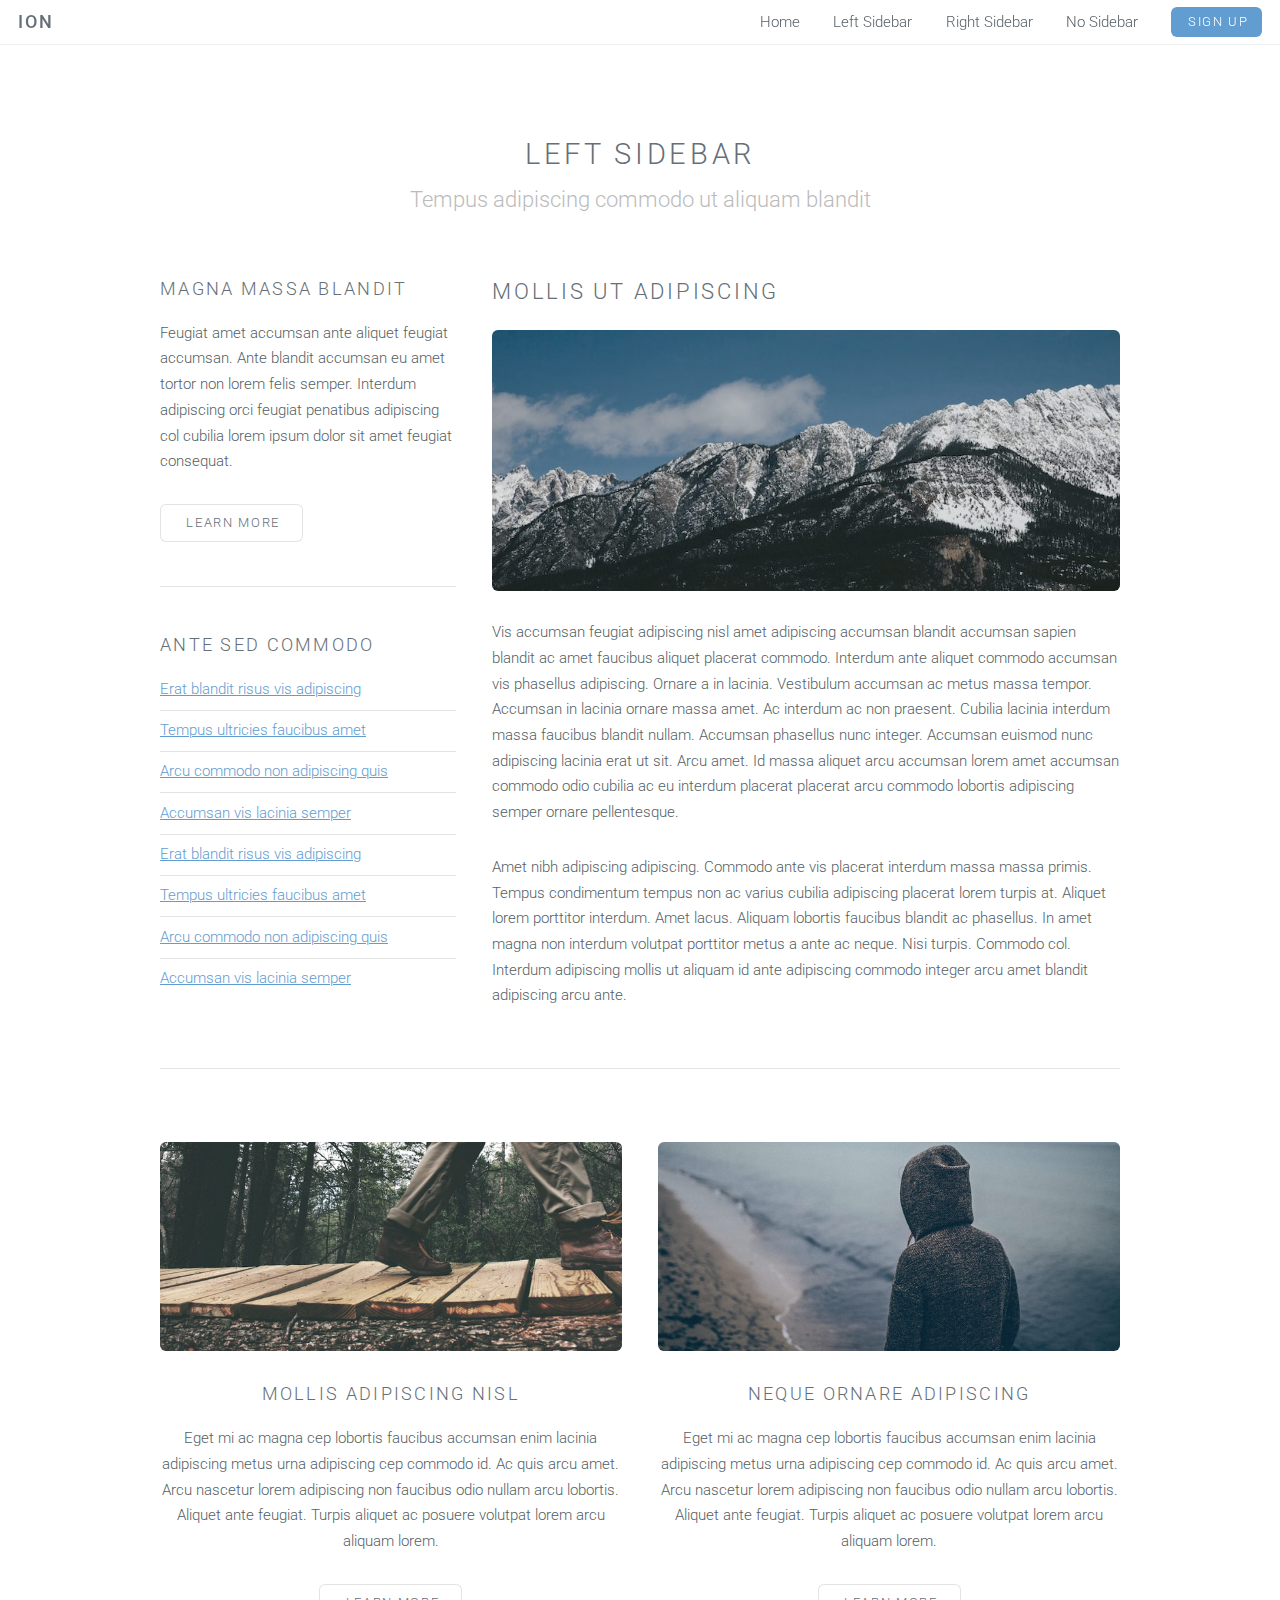
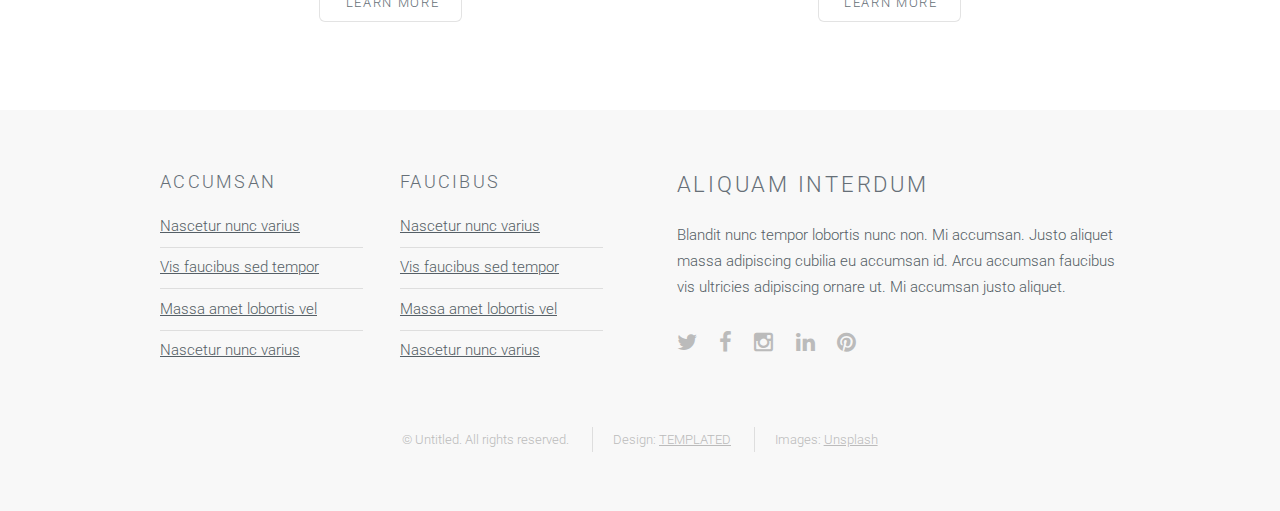
<file: left-sidebar.html>
<!DOCTYPE HTML>
<!--
	Ion by TEMPLATED
	templated.co @templatedco
	Released for free under the Creative Commons Attribution 3.0 license (templated.co/license)
-->
<html>
	<head>
		<title>Left Sidebar - Ion by TEMPLATED</title>
		<meta http-equiv="content-type" content="text/html; charset=utf-8" />
		<meta name="description" content="" />
		<meta name="keywords" content="" />
		<!--[if lte IE 8]><script src="js/html5shiv.js"></script><![endif]-->
		<script src="js/jquery.min.js"></script>
		<script src="js/skel.min.js"></script>
		<script src="js/skel-layers.min.js"></script>
		<script src="js/init.js"></script>
		<noscript>
			<link rel="stylesheet" href="css/skel.css" />
			<link rel="stylesheet" href="css/style.css" />
			<link rel="stylesheet" href="css/style-xlarge.css" />
		</noscript>
	</head>
	<body id="top">

		<!-- Header -->
			<header id="header" class="skel-layers-fixed">
				<h1><a href="#">Ion</a></h1>
				<nav id="nav">
					<ul>
						<li><a href="index.html">Home</a></li>
						<li><a href="left-sidebar.html">Left Sidebar</a></li>
						<li><a href="right-sidebar.html">Right Sidebar</a></li>
						<li><a href="no-sidebar.html">No Sidebar</a></li>
						<li><a href="#" class="button special">Sign Up</a></li>
					</ul>
				</nav>
			</header>

		<!-- Main -->
			<section id="main" class="wrapper style1">
				<header class="major">
					<h2>Left Sidebar</h2>
					<p>Tempus adipiscing commodo ut aliquam blandit</p>
				</header>
				<div class="container">
					<div class="row">
						<div class="4u">
							<section>
								<h3>Magna massa blandit</h3>
								<p>Feugiat amet accumsan ante aliquet feugiat accumsan. Ante blandit accumsan eu amet tortor non lorem felis semper. Interdum adipiscing orci feugiat penatibus adipiscing col cubilia lorem ipsum dolor sit amet feugiat consequat.</p>
								<ul class="actions">
									<li><a href="#" class="button alt">Learn More</a></li>
								</ul>
							</section>
							<hr />
							<section>
								<h3>Ante sed commodo</h3>
								<ul class="alt">
									<li><a href="#">Erat blandit risus vis adipiscing</a></li>
									<li><a href="#">Tempus ultricies faucibus amet</a></li>
									<li><a href="#">Arcu commodo non adipiscing quis</a></li>
									<li><a href="#">Accumsan vis lacinia semper</a></li>
									<li><a href="#">Erat blandit risus vis adipiscing</a></li>
									<li><a href="#">Tempus ultricies faucibus amet</a></li>
									<li><a href="#">Arcu commodo non adipiscing quis</a></li>
									<li><a href="#">Accumsan vis lacinia semper</a></li>
								</ul>
							</section>
						</div>
						<div class="8u skel-cell-important">
							<section>
								<h2>Mollis ut adipiscing</h2>
								<a href="#" class="image fit"><img src="images/pic03.jpg" alt="" /></a>
								<p>Vis accumsan feugiat adipiscing nisl amet adipiscing accumsan blandit accumsan sapien blandit ac amet faucibus aliquet placerat commodo. Interdum ante aliquet commodo accumsan vis phasellus adipiscing. Ornare a in lacinia. Vestibulum accumsan ac metus massa tempor. Accumsan in lacinia ornare massa amet. Ac interdum ac non praesent. Cubilia lacinia interdum massa faucibus blandit nullam. Accumsan phasellus nunc integer. Accumsan euismod nunc adipiscing lacinia erat ut sit. Arcu amet. Id massa aliquet arcu accumsan lorem amet accumsan commodo odio cubilia ac eu interdum placerat placerat arcu commodo lobortis adipiscing semper ornare pellentesque.</p>
								<p>Amet nibh adipiscing adipiscing. Commodo ante vis placerat interdum massa massa primis. Tempus condimentum tempus non ac varius cubilia adipiscing placerat lorem turpis at. Aliquet lorem porttitor interdum. Amet lacus. Aliquam lobortis faucibus blandit ac phasellus. In amet magna non interdum volutpat porttitor metus a ante ac neque. Nisi turpis. Commodo col. Interdum adipiscing mollis ut aliquam id ante adipiscing commodo integer arcu amet blandit adipiscing arcu ante.</p>
							</section>
						</div>
					</div>
					<hr class="major" />
					<div class="row">
						<div class="6u">
							<section class="special">
								<a href="#" class="image fit"><img src="images/pic01.jpg" alt="" /></a>
								<h3>Mollis adipiscing nisl</h3>
								<p>Eget mi ac magna cep lobortis faucibus accumsan enim lacinia adipiscing metus urna adipiscing cep commodo id. Ac quis arcu amet. Arcu nascetur lorem adipiscing non faucibus odio nullam arcu lobortis. Aliquet ante feugiat. Turpis aliquet ac posuere volutpat lorem arcu aliquam lorem.</p>
								<ul class="actions">
									<li><a href="#" class="button alt">Learn More</a></li>
								</ul>
							</section>
						</div>
						<div class="6u">
							<section class="special">
								<a href="#" class="image fit"><img src="images/pic02.jpg" alt="" /></a>
								<h3>Neque ornare adipiscing</h3>
								<p>Eget mi ac magna cep lobortis faucibus accumsan enim lacinia adipiscing metus urna adipiscing cep commodo id. Ac quis arcu amet. Arcu nascetur lorem adipiscing non faucibus odio nullam arcu lobortis. Aliquet ante feugiat. Turpis aliquet ac posuere volutpat lorem arcu aliquam lorem.</p>
								<ul class="actions">
									<li><a href="#" class="button alt">Learn More</a></li>
								</ul>
							</section>
						</div>
					</div>
				</div>
			</section>

		<!-- Footer -->
			<footer id="footer">
				<div class="container">
					<div class="row double">
						<div class="6u">
							<div class="row collapse-at-2">
								<div class="6u">
									<h3>Accumsan</h3>
									<ul class="alt">
										<li><a href="#">Nascetur nunc varius</a></li>
										<li><a href="#">Vis faucibus sed tempor</a></li>
										<li><a href="#">Massa amet lobortis vel</a></li>
										<li><a href="#">Nascetur nunc varius</a></li>
									</ul>
								</div>
								<div class="6u">
									<h3>Faucibus</h3>
									<ul class="alt">
										<li><a href="#">Nascetur nunc varius</a></li>
										<li><a href="#">Vis faucibus sed tempor</a></li>
										<li><a href="#">Massa amet lobortis vel</a></li>
										<li><a href="#">Nascetur nunc varius</a></li>
									</ul>
								</div>
							</div>
						</div>
						<div class="6u">
							<h2>Aliquam Interdum</h2>
							<p>Blandit nunc tempor lobortis nunc non. Mi accumsan. Justo aliquet massa adipiscing cubilia eu accumsan id. Arcu accumsan faucibus vis ultricies adipiscing ornare ut. Mi accumsan justo aliquet.</p>
							<ul class="icons">
								<li><a href="#" class="icon fa-twitter"><span class="label">Twitter</span></a></li>
								<li><a href="#" class="icon fa-facebook"><span class="label">Facebook</span></a></li>
								<li><a href="#" class="icon fa-instagram"><span class="label">Instagram</span></a></li>
								<li><a href="#" class="icon fa-linkedin"><span class="label">LinkedIn</span></a></li>
								<li><a href="#" class="icon fa-pinterest"><span class="label">Pinterest</span></a></li>
							</ul>
						</div>
					</div>
					<ul class="copyright">
						<li>&copy; Untitled. All rights reserved.</li>
						<li>Design: <a href="http://templated.co">TEMPLATED</a></li>
						<li>Images: <a href="http://unsplash.com">Unsplash</a></li>
					</ul>
				</div>
			</footer>

	</body>
</html>
</file>
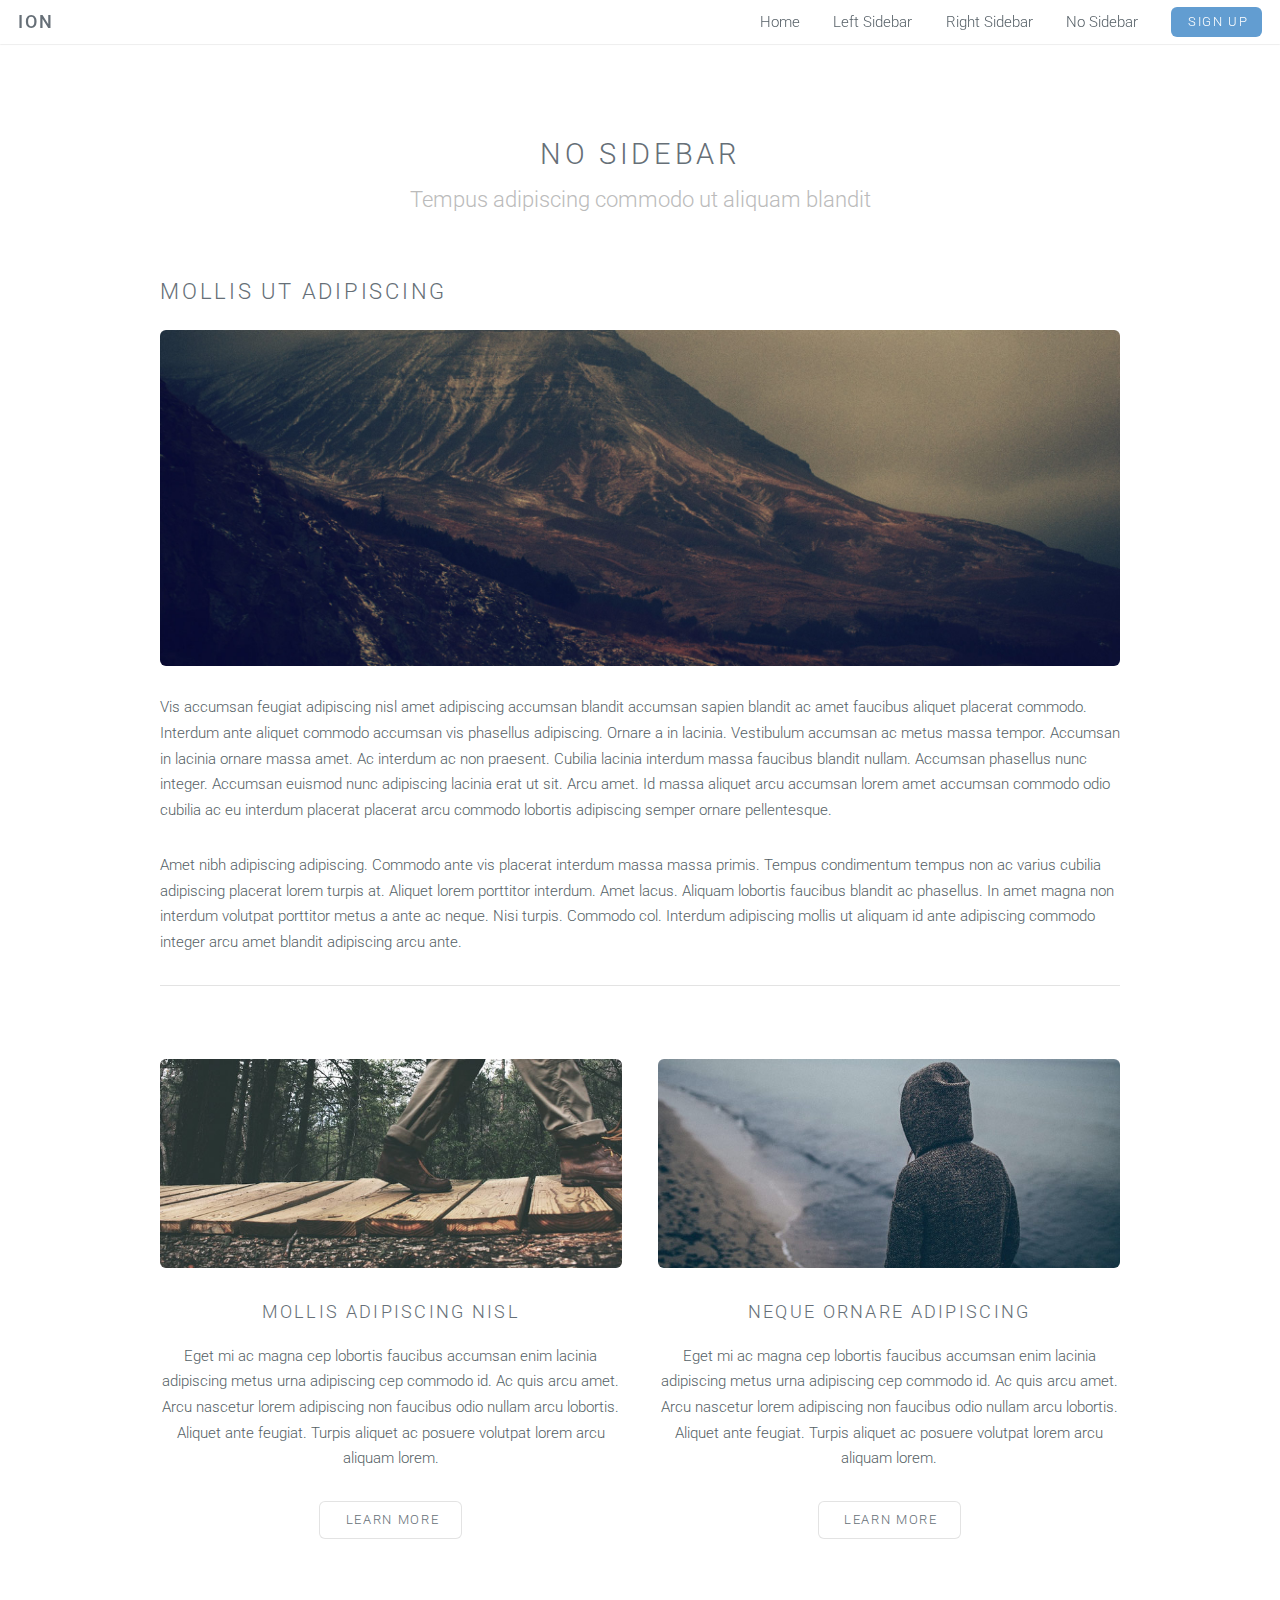
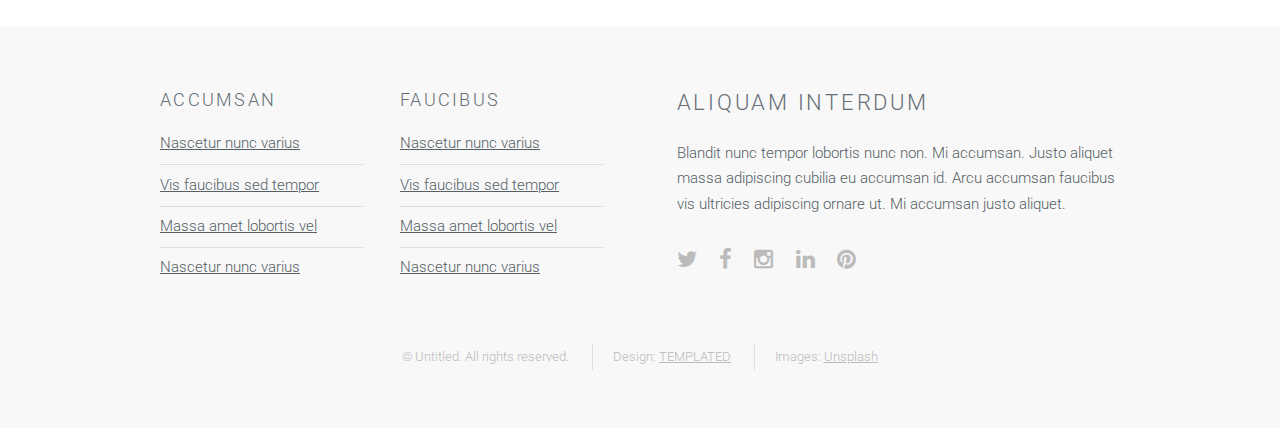
<file: no-sidebar.html>
<!DOCTYPE HTML>
<!--
	Ion by TEMPLATED
	templated.co @templatedco
	Released for free under the Creative Commons Attribution 3.0 license (templated.co/license)
-->
<html>
	<head>
		<title>No Sidebar - Ion by TEMPLATED</title>
		<meta http-equiv="content-type" content="text/html; charset=utf-8" />
		<meta name="description" content="" />
		<meta name="keywords" content="" />
		<!--[if lte IE 8]><script src="js/html5shiv.js"></script><![endif]-->
		<script src="js/jquery.min.js"></script>
		<script src="js/skel.min.js"></script>
		<script src="js/skel-layers.min.js"></script>
		<script src="js/init.js"></script>
		<noscript>
			<link rel="stylesheet" href="css/skel.css" />
			<link rel="stylesheet" href="css/style.css" />
			<link rel="stylesheet" href="css/style-xlarge.css" />
		</noscript>
	</head>
	<body id="top">

		<!-- Header -->
			<header id="header" class="skel-layers-fixed">
				<h1><a href="#">Ion</a></h1>
				<nav id="nav">
					<ul>
						<li><a href="index.html">Home</a></li>
						<li><a href="left-sidebar.html">Left Sidebar</a></li>
						<li><a href="right-sidebar.html">Right Sidebar</a></li>
						<li><a href="no-sidebar.html">No Sidebar</a></li>
						<li><a href="#" class="button special">Sign Up</a></li>
					</ul>
				</nav>
			</header>

		<!-- Main -->
			<section id="main" class="wrapper style1">
				<header class="major">
					<h2>No Sidebar</h2>
					<p>Tempus adipiscing commodo ut aliquam blandit</p>
				</header>
				<div class="container">
					<section>
						<h2>Mollis ut adipiscing</h2>
						<a href="#" class="image fit"><img src="images/banner.jpg" alt="" /></a>
						<p>Vis accumsan feugiat adipiscing nisl amet adipiscing accumsan blandit accumsan sapien blandit ac amet faucibus aliquet placerat commodo. Interdum ante aliquet commodo accumsan vis phasellus adipiscing. Ornare a in lacinia. Vestibulum accumsan ac metus massa tempor. Accumsan in lacinia ornare massa amet. Ac interdum ac non praesent. Cubilia lacinia interdum massa faucibus blandit nullam. Accumsan phasellus nunc integer. Accumsan euismod nunc adipiscing lacinia erat ut sit. Arcu amet. Id massa aliquet arcu accumsan lorem amet accumsan commodo odio cubilia ac eu interdum placerat placerat arcu commodo lobortis adipiscing semper ornare pellentesque.</p>
						<p>Amet nibh adipiscing adipiscing. Commodo ante vis placerat interdum massa massa primis. Tempus condimentum tempus non ac varius cubilia adipiscing placerat lorem turpis at. Aliquet lorem porttitor interdum. Amet lacus. Aliquam lobortis faucibus blandit ac phasellus. In amet magna non interdum volutpat porttitor metus a ante ac neque. Nisi turpis. Commodo col. Interdum adipiscing mollis ut aliquam id ante adipiscing commodo integer arcu amet blandit adipiscing arcu ante.</p>
					</section>
					<hr class="major" />
					<div class="row">
						<div class="6u">
							<section class="special">
								<a href="#" class="image fit"><img src="images/pic01.jpg" alt="" /></a>
								<h3>Mollis adipiscing nisl</h3>
								<p>Eget mi ac magna cep lobortis faucibus accumsan enim lacinia adipiscing metus urna adipiscing cep commodo id. Ac quis arcu amet. Arcu nascetur lorem adipiscing non faucibus odio nullam arcu lobortis. Aliquet ante feugiat. Turpis aliquet ac posuere volutpat lorem arcu aliquam lorem.</p>
								<ul class="actions">
									<li><a href="#" class="button alt">Learn More</a></li>
								</ul>
							</section>
						</div>
						<div class="6u">
							<section class="special">
								<a href="#" class="image fit"><img src="images/pic02.jpg" alt="" /></a>
								<h3>Neque ornare adipiscing</h3>
								<p>Eget mi ac magna cep lobortis faucibus accumsan enim lacinia adipiscing metus urna adipiscing cep commodo id. Ac quis arcu amet. Arcu nascetur lorem adipiscing non faucibus odio nullam arcu lobortis. Aliquet ante feugiat. Turpis aliquet ac posuere volutpat lorem arcu aliquam lorem.</p>
								<ul class="actions">
									<li><a href="#" class="button alt">Learn More</a></li>
								</ul>
							</section>
						</div>
					</div>
				</div>
			</section>

		<!-- Footer -->
			<footer id="footer">
				<div class="container">
					<div class="row double">
						<div class="6u">
							<div class="row collapse-at-2">
								<div class="6u">
									<h3>Accumsan</h3>
									<ul class="alt">
										<li><a href="#">Nascetur nunc varius</a></li>
										<li><a href="#">Vis faucibus sed tempor</a></li>
										<li><a href="#">Massa amet lobortis vel</a></li>
										<li><a href="#">Nascetur nunc varius</a></li>
									</ul>
								</div>
								<div class="6u">
									<h3>Faucibus</h3>
									<ul class="alt">
										<li><a href="#">Nascetur nunc varius</a></li>
										<li><a href="#">Vis faucibus sed tempor</a></li>
										<li><a href="#">Massa amet lobortis vel</a></li>
										<li><a href="#">Nascetur nunc varius</a></li>
									</ul>
								</div>
							</div>
						</div>
						<div class="6u">
							<h2>Aliquam Interdum</h2>
							<p>Blandit nunc tempor lobortis nunc non. Mi accumsan. Justo aliquet massa adipiscing cubilia eu accumsan id. Arcu accumsan faucibus vis ultricies adipiscing ornare ut. Mi accumsan justo aliquet.</p>
							<ul class="icons">
								<li><a href="#" class="icon fa-twitter"><span class="label">Twitter</span></a></li>
								<li><a href="#" class="icon fa-facebook"><span class="label">Facebook</span></a></li>
								<li><a href="#" class="icon fa-instagram"><span class="label">Instagram</span></a></li>
								<li><a href="#" class="icon fa-linkedin"><span class="label">LinkedIn</span></a></li>
								<li><a href="#" class="icon fa-pinterest"><span class="label">Pinterest</span></a></li>
							</ul>
						</div>
					</div>
					<ul class="copyright">
						<li>&copy; Untitled. All rights reserved.</li>
						<li>Design: <a href="http://templated.co">TEMPLATED</a></li>
						<li>Images: <a href="http://unsplash.com">Unsplash</a></li>
					</ul>
				</div>
			</footer>

	</body>
</html>
</file>
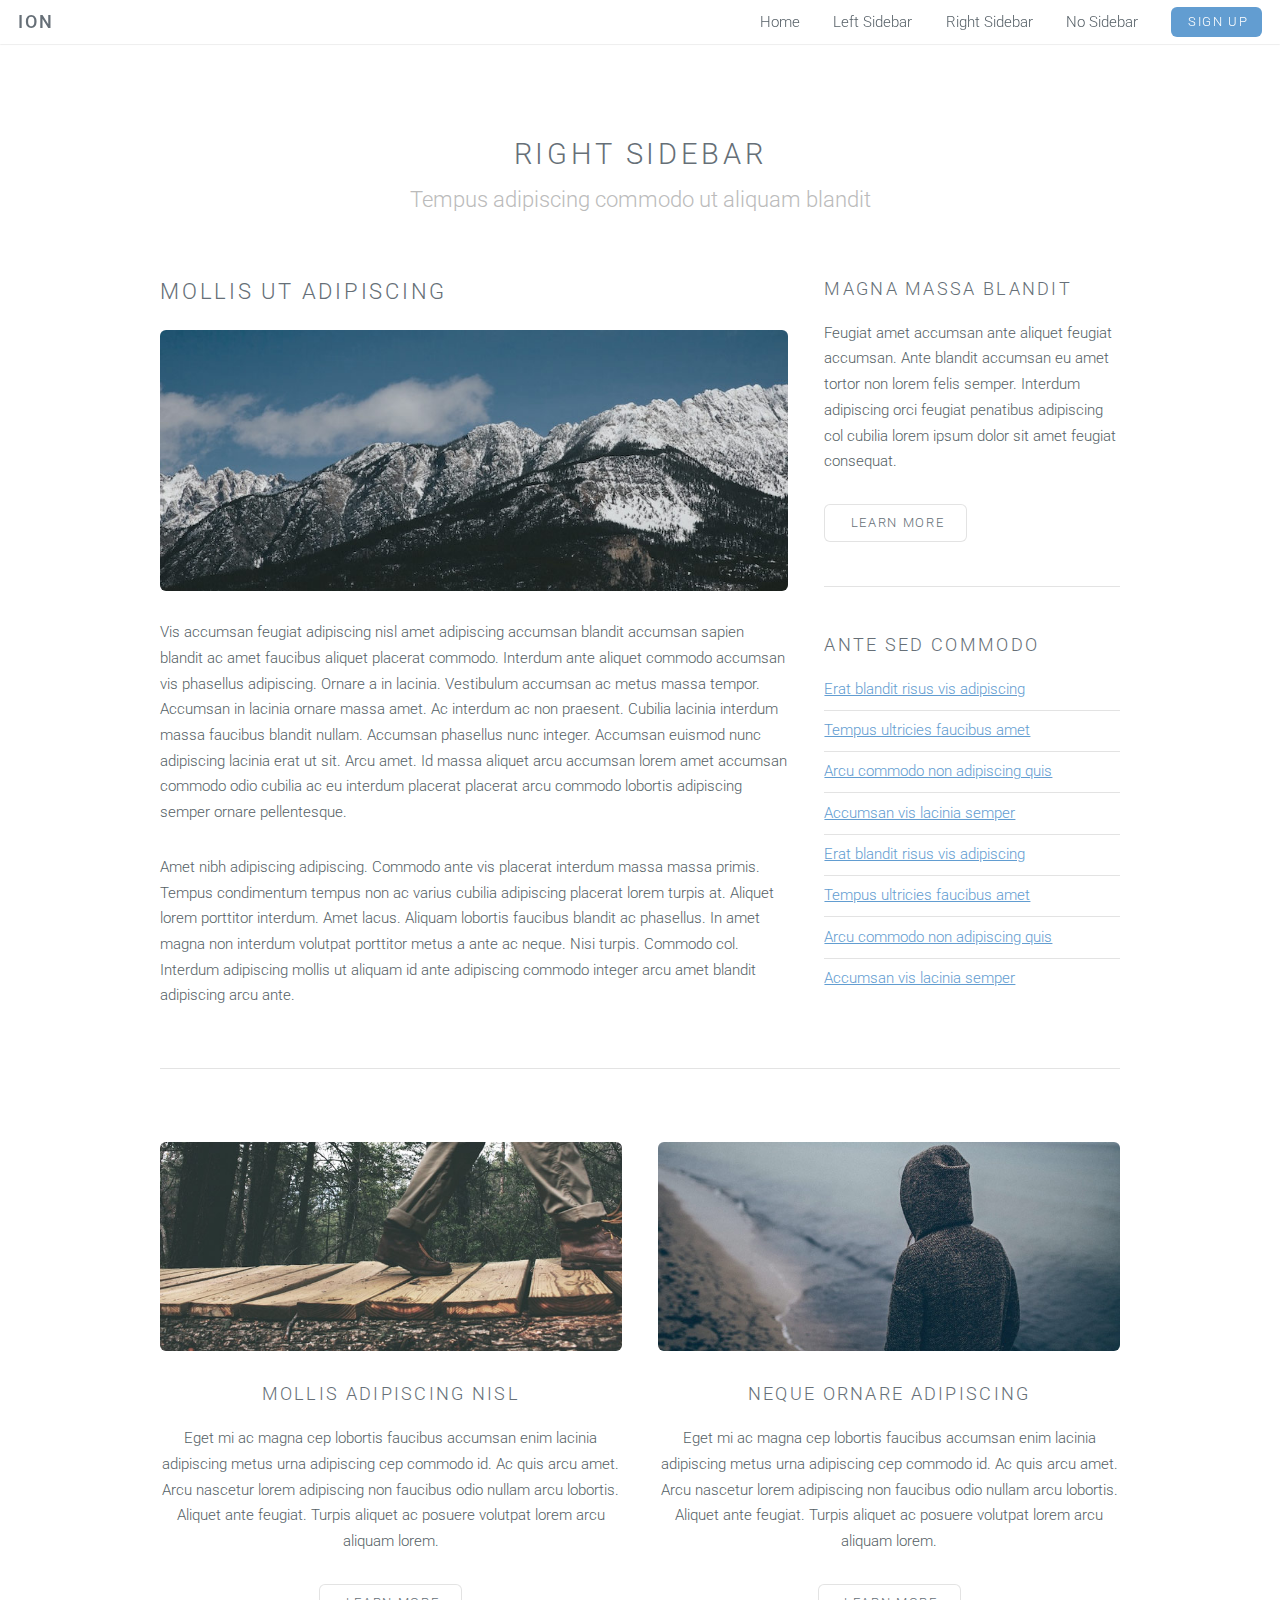
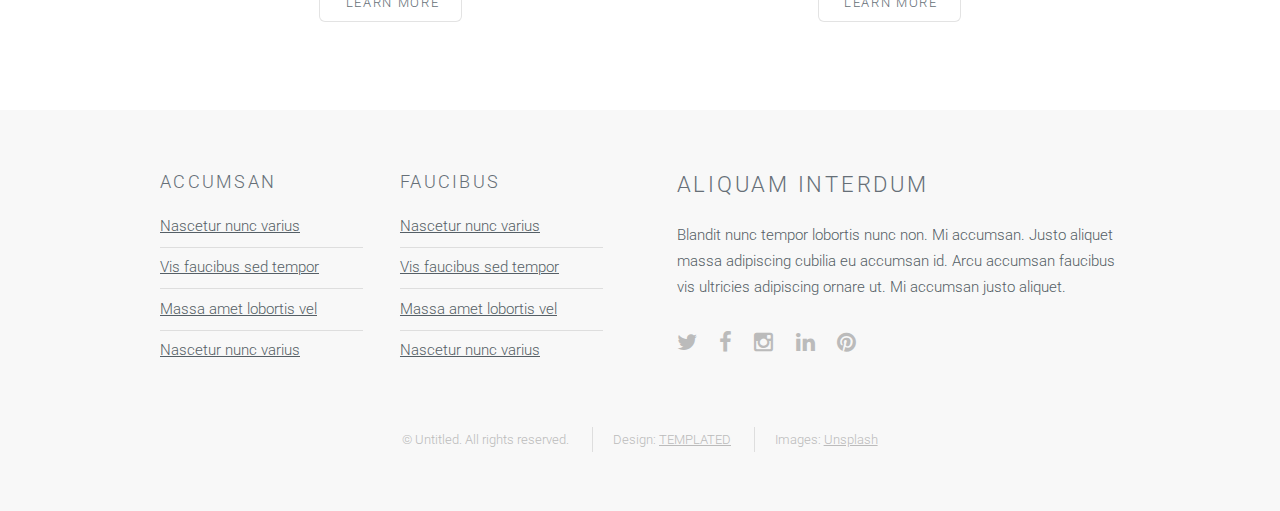
<file: right-sidebar.html>
<!DOCTYPE HTML>
<!--
	Ion by TEMPLATED
	templated.co @templatedco
	Released for free under the Creative Commons Attribution 3.0 license (templated.co/license)
-->
<html>
	<head>
		<title>Right Sidebar - Ion by TEMPLATED</title>
		<meta http-equiv="content-type" content="text/html; charset=utf-8" />
		<meta name="description" content="" />
		<meta name="keywords" content="" />
		<!--[if lte IE 8]><script src="js/html5shiv.js"></script><![endif]-->
		<script src="js/jquery.min.js"></script>
		<script src="js/skel.min.js"></script>
		<script src="js/skel-layers.min.js"></script>
		<script src="js/init.js"></script>
		<noscript>
			<link rel="stylesheet" href="css/skel.css" />
			<link rel="stylesheet" href="css/style.css" />
			<link rel="stylesheet" href="css/style-xlarge.css" />
		</noscript>
	</head>
	<body id="top">

		<!-- Header -->
			<header id="header" class="skel-layers-fixed">
				<h1><a href="#">Ion</a></h1>
				<nav id="nav">
					<ul>
						<li><a href="index.html">Home</a></li>
						<li><a href="left-sidebar.html">Left Sidebar</a></li>
						<li><a href="right-sidebar.html">Right Sidebar</a></li>
						<li><a href="no-sidebar.html">No Sidebar</a></li>
						<li><a href="#" class="button special">Sign Up</a></li>
					</ul>
				</nav>
			</header>

		<!-- Main -->
			<section id="main" class="wrapper style1">
				<header class="major">
					<h2>Right Sidebar</h2>
					<p>Tempus adipiscing commodo ut aliquam blandit</p>
				</header>
				<div class="container">
					<div class="row">
						<div class="8u">
							<section>
								<h2>Mollis ut adipiscing</h2>
								<a href="#" class="image fit"><img src="images/pic03.jpg" alt="" /></a>
								<p>Vis accumsan feugiat adipiscing nisl amet adipiscing accumsan blandit accumsan sapien blandit ac amet faucibus aliquet placerat commodo. Interdum ante aliquet commodo accumsan vis phasellus adipiscing. Ornare a in lacinia. Vestibulum accumsan ac metus massa tempor. Accumsan in lacinia ornare massa amet. Ac interdum ac non praesent. Cubilia lacinia interdum massa faucibus blandit nullam. Accumsan phasellus nunc integer. Accumsan euismod nunc adipiscing lacinia erat ut sit. Arcu amet. Id massa aliquet arcu accumsan lorem amet accumsan commodo odio cubilia ac eu interdum placerat placerat arcu commodo lobortis adipiscing semper ornare pellentesque.</p>
								<p>Amet nibh adipiscing adipiscing. Commodo ante vis placerat interdum massa massa primis. Tempus condimentum tempus non ac varius cubilia adipiscing placerat lorem turpis at. Aliquet lorem porttitor interdum. Amet lacus. Aliquam lobortis faucibus blandit ac phasellus. In amet magna non interdum volutpat porttitor metus a ante ac neque. Nisi turpis. Commodo col. Interdum adipiscing mollis ut aliquam id ante adipiscing commodo integer arcu amet blandit adipiscing arcu ante.</p>
							</section>
						</div>
						<div class="4u">
							<section>
								<h3>Magna massa blandit</h3>
								<p>Feugiat amet accumsan ante aliquet feugiat accumsan. Ante blandit accumsan eu amet tortor non lorem felis semper. Interdum adipiscing orci feugiat penatibus adipiscing col cubilia lorem ipsum dolor sit amet feugiat consequat.</p>
								<ul class="actions">
									<li><a href="#" class="button alt">Learn More</a></li>
								</ul>
							</section>
							<hr />
							<section>
								<h3>Ante sed commodo</h3>
								<ul class="alt">
									<li><a href="#">Erat blandit risus vis adipiscing</a></li>
									<li><a href="#">Tempus ultricies faucibus amet</a></li>
									<li><a href="#">Arcu commodo non adipiscing quis</a></li>
									<li><a href="#">Accumsan vis lacinia semper</a></li>
									<li><a href="#">Erat blandit risus vis adipiscing</a></li>
									<li><a href="#">Tempus ultricies faucibus amet</a></li>
									<li><a href="#">Arcu commodo non adipiscing quis</a></li>
									<li><a href="#">Accumsan vis lacinia semper</a></li>
								</ul>
							</section>
						</div>
					</div>
					<hr class="major" />
					<div class="row">
						<div class="6u">
							<section class="special">
								<a href="#" class="image fit"><img src="images/pic01.jpg" alt="" /></a>
								<h3>Mollis adipiscing nisl</h3>
								<p>Eget mi ac magna cep lobortis faucibus accumsan enim lacinia adipiscing metus urna adipiscing cep commodo id. Ac quis arcu amet. Arcu nascetur lorem adipiscing non faucibus odio nullam arcu lobortis. Aliquet ante feugiat. Turpis aliquet ac posuere volutpat lorem arcu aliquam lorem.</p>
								<ul class="actions">
									<li><a href="#" class="button alt">Learn More</a></li>
								</ul>
							</section>
						</div>
						<div class="6u">
							<section class="special">
								<a href="#" class="image fit"><img src="images/pic02.jpg" alt="" /></a>
								<h3>Neque ornare adipiscing</h3>
								<p>Eget mi ac magna cep lobortis faucibus accumsan enim lacinia adipiscing metus urna adipiscing cep commodo id. Ac quis arcu amet. Arcu nascetur lorem adipiscing non faucibus odio nullam arcu lobortis. Aliquet ante feugiat. Turpis aliquet ac posuere volutpat lorem arcu aliquam lorem.</p>
								<ul class="actions">
									<li><a href="#" class="button alt">Learn More</a></li>
								</ul>
							</section>
						</div>
					</div>
				</div>
			</section>

		<!-- Footer -->
			<footer id="footer">
				<div class="container">
					<div class="row double">
						<div class="6u">
							<div class="row collapse-at-2">
								<div class="6u">
									<h3>Accumsan</h3>
									<ul class="alt">
										<li><a href="#">Nascetur nunc varius</a></li>
										<li><a href="#">Vis faucibus sed tempor</a></li>
										<li><a href="#">Massa amet lobortis vel</a></li>
										<li><a href="#">Nascetur nunc varius</a></li>
									</ul>
								</div>
								<div class="6u">
									<h3>Faucibus</h3>
									<ul class="alt">
										<li><a href="#">Nascetur nunc varius</a></li>
										<li><a href="#">Vis faucibus sed tempor</a></li>
										<li><a href="#">Massa amet lobortis vel</a></li>
										<li><a href="#">Nascetur nunc varius</a></li>
									</ul>
								</div>
							</div>
						</div>
						<div class="6u">
							<h2>Aliquam Interdum</h2>
							<p>Blandit nunc tempor lobortis nunc non. Mi accumsan. Justo aliquet massa adipiscing cubilia eu accumsan id. Arcu accumsan faucibus vis ultricies adipiscing ornare ut. Mi accumsan justo aliquet.</p>
							<ul class="icons">
								<li><a href="#" class="icon fa-twitter"><span class="label">Twitter</span></a></li>
								<li><a href="#" class="icon fa-facebook"><span class="label">Facebook</span></a></li>
								<li><a href="#" class="icon fa-instagram"><span class="label">Instagram</span></a></li>
								<li><a href="#" class="icon fa-linkedin"><span class="label">LinkedIn</span></a></li>
								<li><a href="#" class="icon fa-pinterest"><span class="label">Pinterest</span></a></li>
							</ul>
						</div>
					</div>
					<ul class="copyright">
						<li>&copy; Untitled. All rights reserved.</li>
						<li>Design: <a href="http://templated.co">TEMPLATED</a></li>
						<li>Images: <a href="http://unsplash.com">Unsplash</a></li>
					</ul>
				</div>
			</footer>

	</body>
</html>
</file>
<file: css/style-xlarge.css>
/*
	Ion by TEMPLATED
	templated.co @templatedco
	Released for free under the Creative Commons Attribution 3.0 license (templated.co/license)
*/

/* Basic */

	body, input, select, textarea {
		font-size: 12pt;
	}

/* Banner */

	#banner {
		padding: 9em 0;
	}
</file>
<file: css/skel.css>
/* Resets (http://meyerweb.com/eric/tools/css/reset/ | v2.0 | 20110126 | License: none (public domain)) */

	html,body,div,span,applet,object,iframe,h1,h2,h3,h4,h5,h6,p,blockquote,pre,a,abbr,acronym,address,big,cite,code,del,dfn,em,img,ins,kbd,q,s,samp,small,strike,strong,sub,sup,tt,var,b,u,i,center,dl,dt,dd,ol,ul,li,fieldset,form,label,legend,table,caption,tbody,tfoot,thead,tr,th,td,article,aside,canvas,details,embed,figure,figcaption,footer,header,hgroup,menu,nav,output,ruby,section,summary,time,mark,audio,video{margin:0;padding:0;border:0;font-size:100%;font:inherit;vertical-align:baseline;}article,aside,details,figcaption,figure,footer,header,hgroup,menu,nav,section{display:block;}body{line-height:1;}ol,ul{list-style:none;}blockquote,q{quotes:none;}blockquote:before,blockquote:after,q:before,q:after{content:'';content:none;}table{border-collapse:collapse;border-spacing:0;}body{-webkit-text-size-adjust:none}

/* Box Model */

	*, *:before, *:after {
		-moz-box-sizing: border-box;
		-webkit-box-sizing: border-box;
		box-sizing: border-box;
	}

/* Container */

	body {
		/* min-width: (containers) */
		min-width: 1200px;
	}

	.container {
		margin-left: auto;
		margin-right: auto;
		
		/* width: (containers) */
		width: 1200px;
	}

	/* Modifiers */
	
		.container.small {
			/* width: (containers) * 0.75; */
			width: 900px;
		}

		.container.big {
			width: 100%;

			/* max-width: (containers) * 1.25; */
			max-width: 1500px;

			/* min-width: (containers); */
			min-width: 1200px;
		}

/* Grid */

	.\31 2u { width: 100% }
	.\31 1u { width: 91.6666666667% }
	.\31 0u { width: 83.3333333333% }
	.\39 u { width: 75% }
	.\38 u { width: 66.6666666667% }
	.\37 u { width: 58.3333333333% }
	.\36 u { width: 50% }
	.\35 u { width: 41.6666666667% }
	.\34 u { width: 33.3333333333% }
	.\33 u { width: 25% }
	.\32 u { width: 16.6666666667% }
	.\31 u { width: 8.3333333333% }
	.\-11u { margin-left: 91.6666666667% }
	.\-10u { margin-left: 83.3333333333% }
	.\-9u { margin-left: 75% }
	.\-8u { margin-left: 66.6666666667% }
	.\-7u { margin-left: 58.3333333333% }
	.\-6u { margin-left: 50% }
	.\-5u { margin-left: 41.6666666667% }
	.\-4u { margin-left: 33.3333333333% }
	.\-3u { margin-left: 25% }
	.\-2u { margin-left: 16.6666666667% }
	.\-1u { margin-left: 8.3333333333% }

	/* Rows */

		.row > * {
			float: left;
		}

		.row:after {
			content: '';
			display: block;
			clear: both;
			height: 0;
		}

		.row:first-child > * {
			padding-top: 0 !important;
		}

		.row.uniform > * > :first-child {
			margin-top: 0;
		}

		.row.uniform > * > :last-child {
			margin-bottom: 0;
		}

		/* Normal */

			.row > * {
				/* padding-left: (gutters.vertical) */
				padding-left: 4em;
			}

			.row + .row > * {
				/* padding: (gutters.horizontal) 0 0 (gutters.vertical) */
				padding: 0 0 0 4em;
			}

			.row {
				/* margin-left: -(gutters.vertical) */
				margin-left: -4em;
			}

			.row + .row.uniform > * {
				/* padding: (gutters.vertical) 0 0 (gutters.vertical) */
				padding: 4em 0 0 4em;
			}

		/* Flush */

			.row.flush > * {
				padding-left: 0;
			}

			.row + .row.flush > * {
				padding: 0;
			}

			.row.flush {
				margin-left: 0;
			}

			.row + .row.uniform.flush > * {
				padding: 0;
			}

		/* Quarter */

			.row.quarter > * {
				/* padding-left: (gutters.vertical * 0.25) */
				padding-left: 1em;
			}

			.row + .row.quarter > * {
				/* padding: (gutters.horizontal * 0.25) 0 0 (gutters.vertical * 0.25) */
				padding: 0 0 0 1em;
			}

			.row.quarter {
				/* margin-left: -(gutters.vertical * 0.25) */
				margin-left: -1em;
			}

			.row + .row.uniform.quarter > * {
				/* padding: (gutters.vertical * 0.25) 0 0 (gutters.vertical * 0.25) */
				padding: 1em 0 0 1em;
			}

		/* Half */

			.row.half > * {
				/* padding-left: (gutters.vertical * 0.5) */
				padding-left: 2em;
			}

			.row + .row.half > * {
				/* padding: (gutters.horizontal * 0.5) 0 0 (gutters.vertical * 0.5) */
				padding: 0 0 0 2em;
			}

			.row.half {
				/* margin-left: -(gutters.vertical * 0.5) */
				margin-left: -2em;
			}

			.row + .row.uniform.half > * {
				/* padding: (gutters.vertical * 0.5) 0 0 (gutters.vertical * 0.5) */
				padding: 2em 0 0 2em;
			}

		/* One and (a) Half */

			.row.oneandhalf > * {
				/* padding-left: (gutters.vertical * 1.5) */
				padding-left: 6em;
			}

			.row + .row.oneandhalf > * {
				/* padding: (gutters.horizontal * 1.5) 0 0 (gutters.vertical * 1.5) */
				padding: 0 0 0 6em;
			}

			.row.oneandhalf {
				/* margin-left: -(gutters.vertical * 1.5) */
				margin-left: -6em;
			}

			.row + .row.uniform.oneandhalf > * {
				/* padding: (gutters.vertical * 1.5) 0 0 (gutters.vertical * 1.5) */
				padding: 6em 0 0 6em;
			}

		/* Double */

			.row.double > * {
				/* padding-left: (gutters.vertical * 2) */
				padding-left: 8em;
			}

			.row + .row.double > * {
				/* padding: (gutters.horizontal * 2) 0 0 (gutters.vertical * 2) */
				padding: 0 0 0 8em;
			}

			.row.double {
				/* margin-left: -(gutters.vertical * 2) */
				margin-left: -8em;
			}

			.row + .row.uniform.double > * {
				/* padding: (gutters.vertical * 2) 0 0 (gutters.vertical * 2) */
				padding: 8em 0 0 8em;
			}
</file>
<file: css/style.css>
@charset "UTF-8";
@import url(font-awesome.min.css);
@import url("http://fonts.googleapis.com/css?family=Roboto:500,300");

/*
	Ion by TEMPLATED
	templated.co @templatedco
	Released for free under the Creative Commons Attribution 3.0 license (templated.co/license)
*/

/* Basic */

	body {
		background: #fff;
	}

	body, input, select, textarea {
		color: #555f66;
		font-family: "Roboto", Helvetica, sans-serif;
		font-size: 14pt;
		font-weight: 300;
		line-height: 1.75em;
	}

	a {
		color: #629DD1;
		text-decoration: underline;
	}

		a:hover {
			text-decoration: none;
		}

	strong, b {
		color: #666f77;
		font-weight: 500;
	}

	em, i {
		font-style: italic;
	}

	p {
		margin: 0 0 2em 0;
	}

	h1, h2, h3, h4, h5, h6 {
		color: #666f77;
		font-weight: 300;
		line-height: 1em;
		margin: 0 0 1em 0;
		text-transform: uppercase;
		letter-spacing: 0.125em;
	}

		h1 a, h2 a, h3 a, h4 a, h5 a, h6 a {
			color: inherit;
			text-decoration: none;
		}

	h2 {
		font-size: 1.5em;
		line-height: 1.5em;
	}

	h3 {
		font-size: 1.25em;
		line-height: 1.5em;
	}

	h4 {
		font-size: 1em;
		line-height: 1.5em;
	}

	h5 {
		font-size: 0.9em;
		line-height: 1.5em;
	}

	h6 {
		font-size: 0.7em;
		line-height: 1.5em;
	}

	sub {
		font-size: 0.8em;
		position: relative;
		top: 0.5em;
	}

	sup {
		font-size: 0.8em;
		position: relative;
		top: -0.5em;
	}

	hr {
		border: 0;
		border-bottom: solid 1px rgba(144, 144, 144, 0.25);
		margin: 3em 0;
	}

		hr.major {
			margin: 2em 0 5em 0;
		}

	blockquote {
		border-left: solid 4px rgba(144, 144, 144, 0.25);
		font-style: italic;
		margin: 0 0 2em 0;
		padding: 0.5em 0 0.5em 2em;
	}

	code {
		background: rgba(144, 144, 144, 0.075);
		border-radius: 6px;
		border: solid 1px rgba(144, 144, 144, 0.25);
		font-family: "Courier New", monospace;
		font-size: 0.9em;
		margin: 0 0.25em;
		padding: 0.25em 0.65em;
	}

	pre {
		-webkit-overflow-scrolling: touch;
		font-family: "Courier New", monospace;
		font-size: 0.9em;
		margin: 0 0 2em 0;
		overflow-x: auto;
	}

		pre code {
			display: block;
			line-height: 1.75em;
			padding: 1em 1.5em;
		}

	.align-left {
		text-align: left;
	}

	.align-center {
		text-align: center;
	}

	.align-right {
		text-align: right;
	}

/* Section/Article */

	section.special, article.special {
		text-align: center;
	}

	header p {
		color: #bbb;
		position: relative;
		margin: 0 0 1.5em 0;
	}

	header h2 + p {
		font-size: 1.25em;
		margin-top: -1em;
		line-height: 1.5em;
	}

	header h3 + p {
		font-size: 1.1em;
		margin-top: -0.85em;
		line-height: 1.5em;
	}

	header h4 + p,
	header h5 + p,
	header h6 + p {
		font-size: 0.9em;
		margin-top: -0.75em;
		line-height: 1.5em;
	}

	header.major {
		text-align: center;
		margin: 0 0 4em 0;
	}

		header.major h2 {
			font-size: 2em;
		}

		header.major h2 + p {
			font-size: 1.5em;
			margin: -1em 0 2em 0;
		}

/* Form */

	form {
		margin: 0 0 2em 0;
	}

	label {
		color: #666f77;
		display: block;
		font-size: 0.9em;
		font-weight: 500;
		margin: 0 0 1em 0;
	}

	input[type="text"],
	input[type="password"],
	input[type="email"],
	select,
	textarea {
		-moz-appearance: none;
		-webkit-appearance: none;
		-o-appearance: none;
		-ms-appearance: none;
		appearance: none;
		background: rgba(144, 144, 144, 0.075);
		border-radius: 6px;
		border: none;
		border: solid 1px rgba(144, 144, 144, 0.25);
		color: inherit;
		display: block;
		outline: 0;
		padding: 0 1em;
		text-decoration: none;
		width: 100%;
	}

		input[type="text"]:invalid,
		input[type="password"]:invalid,
		input[type="email"]:invalid,
		select:invalid,
		textarea:invalid {
			box-shadow: none;
		}

		input[type="text"]:focus,
		input[type="password"]:focus,
		input[type="email"]:focus,
		select:focus,
		textarea:focus {
			border-color: #629DD1;
			box-shadow: 0 0 0 1px #629DD1;
		}

	.select-wrapper {
		text-decoration: none;
		display: block;
		position: relative;
	}

		.select-wrapper:before {
			content: "";
			-moz-osx-font-smoothing: grayscale;
			-webkit-font-smoothing: antialiased;
			font-family: FontAwesome;
			font-style: normal;
			font-weight: normal;
			text-transform: none !important;
		}

		.select-wrapper:before {
			color: rgba(144, 144, 144, 0.25);
			display: block;
			height: 2.75em;
			line-height: 2.75em;
			pointer-events: none;
			position: absolute;
			right: 0;
			text-align: center;
			top: 0;
			width: 2.75em;
		}

		.select-wrapper select::-ms-expand {
			display: none;
		}

	input[type="text"],
	input[type="password"],
	input[type="email"],
	select {
		height: 2.75em;
	}

	textarea {
		padding: 0.75em 1em;
	}

	input[type="checkbox"],
	input[type="radio"] {
		-moz-appearance: none;
		-webkit-appearance: none;
		-o-appearance: none;
		-ms-appearance: none;
		appearance: none;
		display: block;
		float: left;
		margin-right: -2em;
		opacity: 0;
		width: 1em;
		z-index: -1;
	}

		input[type="checkbox"] + label,
		input[type="radio"] + label {
			text-decoration: none;
			color: #555f66;
			cursor: pointer;
			display: inline-block;
			font-size: 1em;
			font-weight: 300;
			padding-left: 2.4em;
			padding-right: 0.75em;
			position: relative;
		}

			input[type="checkbox"] + label:before,
			input[type="radio"] + label:before {
				-moz-osx-font-smoothing: grayscale;
				-webkit-font-smoothing: antialiased;
				font-family: FontAwesome;
				font-style: normal;
				font-weight: normal;
				text-transform: none !important;
			}

			input[type="checkbox"] + label:before,
			input[type="radio"] + label:before {
				background: rgba(144, 144, 144, 0.075);
				border-radius: 6px;
				border: solid 1px rgba(144, 144, 144, 0.25);
				content: '';
				display: inline-block;
				height: 1.65em;
				left: 0;
				line-height: 1.58125em;
				position: absolute;
				text-align: center;
				top: 0;
				width: 1.65em;
			}

		input[type="checkbox"]:checked + label:before,
		input[type="radio"]:checked + label:before {
			background: #192024;
			border-color: #192024;
			color: #ffffff;
			content: '\f00c';
		}

		input[type="checkbox"]:focus + label:before,
		input[type="radio"]:focus + label:before {
			border-color: #629DD1;
			box-shadow: 0 0 0 1px #629DD1;
		}

	input[type="checkbox"] + label:before {
		border-radius: 6px;
	}

	input[type="radio"] + label:before {
		border-radius: 100%;
	}

	::-webkit-input-placeholder {
		color: #bbb !important;
		opacity: 1.0;
	}

	:-moz-placeholder {
		color: #bbb !important;
		opacity: 1.0;
	}

	::-moz-placeholder {
		color: #bbb !important;
		opacity: 1.0;
	}

	:-ms-input-placeholder {
		color: #bbb !important;
		opacity: 1.0;
	}

	.formerize-placeholder {
		color: #bbb !important;
		opacity: 1.0;
	}

/* Box */

	.box {
		border-radius: 6px;
		border: solid 1px rgba(144, 144, 144, 0.25);
		margin-bottom: 2em;
		padding: 3em 2em;
	}

		.box > :last-child,
		.box > :last-child > :last-child,
		.box > :last-child > :last-child > :last-child {
			margin-bottom: 0;
		}

		.box.alt {
			border: 0;
			border-radius: 0;
			padding: 0;
		}

/* Icon */

	.icon {
		text-decoration: none;
		border-bottom: none;
		position: relative;
	}

		.icon:before {
			-moz-osx-font-smoothing: grayscale;
			-webkit-font-smoothing: antialiased;
			font-family: FontAwesome;
			font-style: normal;
			font-weight: normal;
			text-transform: none !important;
		}

		.icon > .label {
			display: none;
		}

		.icon.major {
			display: inline-block;
			margin: 0 0 1.25em 0;
			color: #ffffff;
			background: #629DD1;
			width: 3em;
			height: 3em;
			font-size: 2em;
			text-align: center;
			line-height: 3em;
			border-radius: 100%;
			box-shadow: 0 0 0 10px #fff, 0 0 0 11px rgba(144, 144, 144, 0.25);
		}

/* Image */

	.image {
		border-radius: 6px;
		border: 0;
		display: inline-block;
		position: relative;
	}

		.image img {
			border-radius: 6px;
			display: block;
		}

		.image.left {
			float: left;
			padding: 0 1.5em 1em 0;
			top: 0.25em;
		}

		.image.right {
			float: right;
			padding: 0 0 1em 1.5em;
			top: 0.25em;
		}

		.image.fit {
			display: block;
			margin: 0 0 2em 0;
			width: 100%;
		}

			.image.fit img {
				display: block;
				width: 100%;
			}

/* List */

	ol {
		list-style: decimal;
		margin: 0 0 2em 0;
		padding-left: 1.25em;
	}

		ol li {
			padding-left: 0.25em;
		}

	ul {
		list-style: disc;
		margin: 0 0 2em 0;
		padding-left: 1em;
	}

		ul li {
			padding-left: 0.5em;
		}

		ul.alt {
			list-style: none;
			padding-left: 0;
		}

			ul.alt li {
				border-top: solid 1px rgba(144, 144, 144, 0.25);
				padding: 0.5em 0;
			}

				ul.alt li:first-child {
					border-top: 0;
					padding-top: 0;
				}

		ul.icons {
			cursor: default;
			list-style: none;
			padding-left: 0;
		}

			ul.icons li {
				display: inline-block;
				padding: 0 1.25em 0 0;
			}

				ul.icons li:last-child {
					padding-right: 0;
				}

				ul.icons li .icon:before {
					font-size: 1.5em;
				}

		ul.actions {
			cursor: default;
			list-style: none;
			padding-left: 0;
		}

			ul.actions li {
				display: inline-block;
				padding: 0 1em 0 0;
				vertical-align: middle;
			}

				ul.actions li:last-child {
					padding-right: 0;
				}

			ul.actions.small li {
				padding: 0 0.5em 0 0;
			}

			ul.actions.vertical li {
				display: block;
				padding: 1em 0 0 0;
			}

				ul.actions.vertical li:first-child {
					padding-top: 0;
				}

				ul.actions.vertical li > * {
					margin-bottom: 0;
				}

			ul.actions.vertical.small li {
				padding: 0.5em 0 0 0;
			}

				ul.actions.vertical.small li:first-child {
					padding-top: 0;
				}

			ul.actions.fit {
				display: table;
				margin-left: -1em;
				padding: 0;
				table-layout: fixed;
				width: calc(100% + 1em);
			}

				ul.actions.fit li {
					display: table-cell;
					padding: 0 0 0 1em;
				}

					ul.actions.fit li > * {
						margin-bottom: 0;
					}

				ul.actions.fit.small {
					margin-left: -0.5em;
					width: calc(100% + 0.5em);
				}

					ul.actions.fit.small li {
						padding: 0 0 0 0.5em;
					}

	dl {
		margin: 0 0 2em 0;
	}

/* Table */

	.table-wrapper {
		-webkit-overflow-scrolling: touch;
		overflow-x: auto;
	}

	table {
		margin: 0 0 2em 0;
		width: 100%;
	}

		table tbody tr {
			border: solid 1px rgba(144, 144, 144, 0.25);
			border-left: 0;
			border-right: 0;
		}

			table tbody tr:nth-child(2n + 1) {
				background-color: rgba(144, 144, 144, 0.075);
			}

		table td {
			padding: 0.75em 0.75em;
		}

		table th {
			color: #666f77;
			font-size: 0.9em;
			font-weight: 500;
			padding: 0 0.75em 0.75em 0.75em;
			text-align: left;
		}

		table thead {
			border-bottom: solid 2px rgba(144, 144, 144, 0.25);
		}

		table tfoot {
			border-top: solid 2px rgba(144, 144, 144, 0.25);
		}

		table.alt {
			border-collapse: separate;
		}

			table.alt tbody tr td {
				border: solid 1px rgba(144, 144, 144, 0.25);
				border-left-width: 0;
				border-top-width: 0;
			}

				table.alt tbody tr td:first-child {
					border-left-width: 1px;
				}

			table.alt tbody tr:first-child td {
				border-top-width: 1px;
			}

			table.alt thead {
				border-bottom: 0;
			}

			table.alt tfoot {
				border-top: 0;
			}

/* Button */

	input[type="submit"],
	input[type="reset"],
	input[type="button"],
	.button {
		-moz-appearance: none;
		-webkit-appearance: none;
		-o-appearance: none;
		-ms-appearance: none;
		appearance: none;
		-moz-transition: background-color 0.2s ease-in-out, color 0.2s ease-in-out;
		-webkit-transition: background-color 0.2s ease-in-out, color 0.2s ease-in-out;
		-o-transition: background-color 0.2s ease-in-out, color 0.2s ease-in-out;
		-ms-transition: background-color 0.2s ease-in-out, color 0.2s ease-in-out;
		transition: background-color 0.2s ease-in-out, color 0.2s ease-in-out;
		background-color: #192024;
		border-radius: 6px;
		border: 0;
		color: #ffffff !important;
		cursor: pointer;
		display: inline-block;
		font-weight: 300;
		text-transform: uppercase;
		letter-spacing: 0.125em;
		font-size: 0.9em;
		height: 2.85em;
		line-height: 2.85em;
		padding: 0 1.75em;
		text-align: center;
		text-decoration: none;
		white-space: nowrap;
		text-indent: 0.25em;
	}

		input[type="submit"]:hover,
		input[type="reset"]:hover,
		input[type="button"]:hover,
		.button:hover {
			background-color: #232d33;
		}

		input[type="submit"]:active,
		input[type="reset"]:active,
		input[type="button"]:active,
		.button:active {
			background-color: #0f1315;
		}

		input[type="submit"].icon,
		input[type="reset"].icon,
		input[type="button"].icon,
		.button.icon {
			padding-left: 1.35em;
		}

			input[type="submit"].icon:before,
			input[type="reset"].icon:before,
			input[type="button"].icon:before,
			.button.icon:before {
				margin-right: 0.5em;
			}

		input[type="submit"].fit,
		input[type="reset"].fit,
		input[type="button"].fit,
		.button.fit {
			display: block;
			margin: 0 0 1em 0;
			width: 100%;
		}

		input[type="submit"].small,
		input[type="reset"].small,
		input[type="button"].small,
		.button.small {
			font-size: 0.7em;
		}

		input[type="submit"].big,
		input[type="reset"].big,
		input[type="button"].big,
		.button.big {
			font-size: 1.2em;
			height: 2.65em;
			line-height: 2.65em;
		}

		input[type="submit"].alt,
		input[type="reset"].alt,
		input[type="button"].alt,
		.button.alt {
			background-color: transparent;
			box-shadow: inset 0 0 0 1px rgba(144, 144, 144, 0.25);
			color: #666f77 !important;
		}

			input[type="submit"].alt:hover,
			input[type="reset"].alt:hover,
			input[type="button"].alt:hover,
			.button.alt:hover {
				background-color: rgba(144, 144, 144, 0.075);
			}

			input[type="submit"].alt:active,
			input[type="reset"].alt:active,
			input[type="button"].alt:active,
			.button.alt:active {
				background-color: rgba(144, 144, 144, 0.2);
			}

			input[type="submit"].alt.icon:before,
			input[type="reset"].alt.icon:before,
			input[type="button"].alt.icon:before,
			.button.alt.icon:before {
				color: #bbb;
			}

		input[type="submit"].special,
		input[type="reset"].special,
		input[type="button"].special,
		.button.special {
			background-color: #629DD1;
			color: #ffffff !important;
		}

			input[type="submit"].special:hover,
			input[type="reset"].special:hover,
			input[type="button"].special:hover,
			.button.special:hover {
				background-color: #76a9d7;
			}

			input[type="submit"].special:active,
			input[type="reset"].special:active,
			input[type="button"].special:active,
			.button.special:active {
				background-color: #4e91cb;
			}

		input[type="submit"].disabled, input[type="submit"]:disabled,
		input[type="reset"].disabled,
		input[type="reset"]:disabled,
		input[type="button"].disabled,
		input[type="button"]:disabled,
		.button.disabled,
		.button:disabled {
			background-color: #555f66 !important;
			box-shadow: inset 0 -0.15em 0 0 rgba(0, 0, 0, 0.15);
			color: #fff !important;
			cursor: default;
			opacity: 0.25;
		}

/* Wrapper */

	.wrapper {
		padding: 6em 0 4em 0;
	}

		.wrapper.style1 {
			background: #fff;
			color: #555f66;
		}

		.wrapper.style2 {
			background: #192024;
			color: #c5c7c8;
		}

			.wrapper.style2 h2, .wrapper.style2 h3, .wrapper.style2 h4, .wrapper.style2 h5, .wrapper.style2 h6 {
				color: #ffffff;
			}

			.wrapper.style2 header p {
				color: #a3a5a7;
			}

			.wrapper.style2 .button.alt {
				box-shadow: inset 0 0 0 1px rgba(144, 144, 144, 0.75);
				color: #ffffff !important;
			}

				.wrapper.style2 .button.alt:hover {
					background-color: rgba(144, 144, 144, 0.275);
				}

				.wrapper.style2 .button.alt:active {
					background-color: rgba(144, 144, 144, 0.4);
				}

				.wrapper.style2 .button.alt.icon:before {
					color: #a3a5a7;
				}

/* Header */

	#skel-layers-wrapper {
		padding-top: 3em;
	}

	#header {
		background: #fff;
		color: #555f66;
		cursor: default;
		height: 3em;
		left: 0;
		line-height: 3em;
		position: fixed;
		top: 0;
		width: 100%;
		z-index: 10000;
		box-shadow: 0 0 0.1em 0 rgba(0, 0, 0, 0.25);
	}

		#header h1 {
			color: #666f77;
			font-weight: 500;
			height: inherit;
			left: 1.25em;
			line-height: inherit;
			margin: 0;
			padding: 0;
			position: absolute;
			top: 0;
		}

			#header h1 a {
				font-size: 1.25em;
			}

		#header nav {
			height: inherit;
			line-height: inherit;
			position: absolute;
			right: 1.25em;
			top: 0;
			vertical-align: middle;
		}

			#header nav > ul {
				list-style: none;
				margin: 0;
				padding-left: 0;
			}

				#header nav > ul > li {
					border-radius: 6px;
					display: inline-block;
					margin-left: 2em;
					padding-left: 0;
				}

					#header nav > ul > li a {
						-moz-transition: color 0.2s ease-in-out;
						-webkit-transition: color 0.2s ease-in-out;
						-o-transition: color 0.2s ease-in-out;
						-ms-transition: color 0.2s ease-in-out;
						transition: color 0.2s ease-in-out;
						color: #555f66;
						display: inline-block;
						text-decoration: none;
					}

						#header nav > ul > li a:hover {
							color: #629DD1;
						}

					#header nav > ul > li:first-child {
						margin-left: 0;
					}

					#header nav > ul > li .button {
						height: 2.25em;
						line-height: 2.25em;
						margin-bottom: 0;
						padding: 0 1em;
						position: relative;
						top: -0.075em;
						vertical-align: middle;
					}

		#header .container {
			position: relative;
		}

			#header .container h1 {
				left: 0;
			}

			#header .container nav {
				right: 0;
			}

/* Banner */

	#banner {
		background-color: #666666;
		background-image: url("../images/space.jpg");
		background-size: cover;
		background-position: center center;
		background-repeat: no-repeat;
		color: #d8d8d8;
		padding: 14em 0;
		text-align: center;
		position: relative;
	}

		#banner:before {
			content: '';
			position: absolute;
			left: 0;
			top: 0;
			width: 100%;
			height: 100%;
			background: rgba(64, 72, 80, 0.25);
		}

		#banner .inner {
			position: relative;
			z-index: 1;
		}

			#banner .inner :last-child {
				margin-bottom: 0;
			}

		#banner h2, #banner h3, #banner h4, #banner h5, #banner h6 {
			color: #ffffff;
		}

		#banner .button.alt {
			box-shadow: inset 0 0 0 1px rgba(144, 144, 144, 0.75);
			color: #ffffff !important;
		}

			#banner .button.alt:hover {
				background-color: rgba(144, 144, 144, 0.275);
			}

			#banner .button.alt:active {
				background-color: rgba(144, 144, 144, 0.4);
			}

			#banner .button.alt.icon:before {
				color: #c1c1c1;
			}

		#banner .button {
			min-width: 12em;
		}

		#banner h2 {
			font-size: 3.5em;
			line-height: 1em;
			margin: 0 0 0.5em 0;
			padding: 0;
		}

		#banner p {
			font-size: 1.5em;
			margin-bottom: 2em;
		}

			#banner p a {
				color: #ffffff;
				text-decoration: none;
			}

/* Footer */

	#footer {
		background: #f8f8f8;
		padding: 4em 0 6em 0;
	}

		#footer a {
			color: inherit;
		}

		#footer .copyright {
			color: #bbb;
			font-size: 0.9em;
			margin: 2em 0 0 0;
			padding: 0;
			text-align: center;
		}

			#footer .copyright li {
				border-left: solid 1px rgba(144, 144, 144, 0.25);
				display: inline-block;
				list-style: none;
				margin-left: 1.5em;
				padding-left: 1.5em;
			}

				#footer .copyright li:first-child {
					border-left: 0;
					margin-left: 0;
					padding-left: 0;
				}

		#footer .icons a {
			color: #bbb;
		}
</file>
